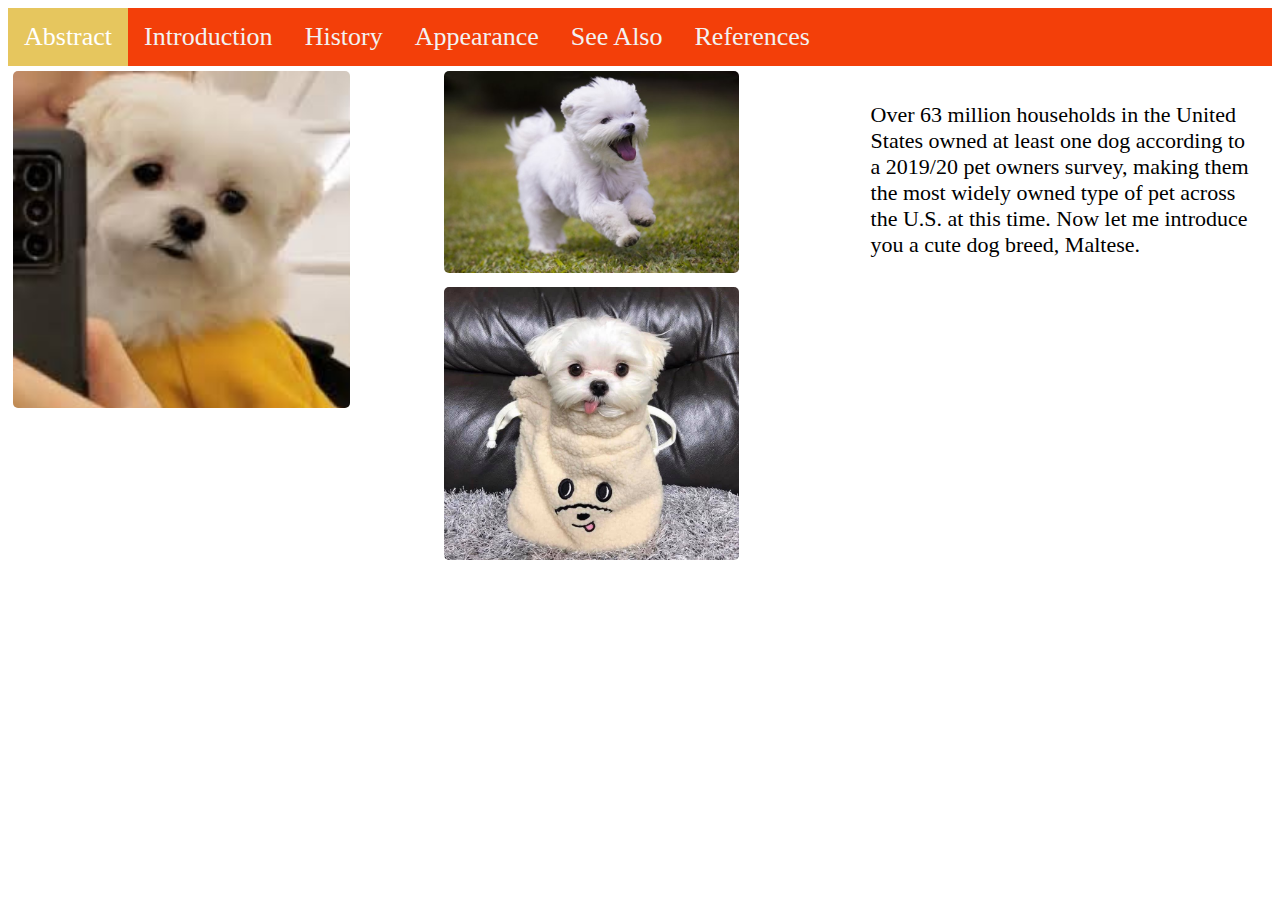
<file: index.html>
<!DOCTYPE html>
<html>

<head>
    <title>GEOG 495 LAB 02 Munan Han</title>

    <script src="js/main.js"></script>
    <link rel="stylesheet" href="css/main.css">
    <link rel="stylesheet" href="https://cdnjs.cloudflare.com/ajax/libs/font-awesome/4.7.0/css/font-awesome.min.css">
</head>

<body>

    <div class="topnav" id="myTopnav">
        <a class="active" href="index.html">Abstract</a>
        <a href="introduction.html">Introduction</a>
        <a href="history.html">History</a>
        <a href="appearance.html">Appearance</a>
        <a href="see_also.html">See Also</a>
        <a href="references.html">References</a>
            <!-- "Hamburger menu" / "Bar icon" to toggle the navigation links -->
        <a href="javascript:void(0);" class="icon" onclick="myFunction()">
            <i class="fa fa-bars"></i>
          </a>
    </div>

    <!-- Page content -->
    <div class="row">
        <div class="column">
          <img src="media/bookkeu.jpg" alt="look" style="width:80%; height: auto;">
        </div>
        <div class="column">
          <img src="media/run.jpg" alt="run" style="width:70%; height: auto;">
        </div>
        <div class="column">
            <img src="media/random.jpg" alt="tongue" style="width:70%; height: auto;">
        </div>
    </div>

    <div class="content">
      <p>Over 63 million households in the United States owned at least one dog according to a 2019/20 pet owners survey, making them the most widely owned type of pet across the U.S. at this time. Now let me introduce you a cute dog breed, Maltese.</p>
  </div>
    

</body>

</html>
</file>
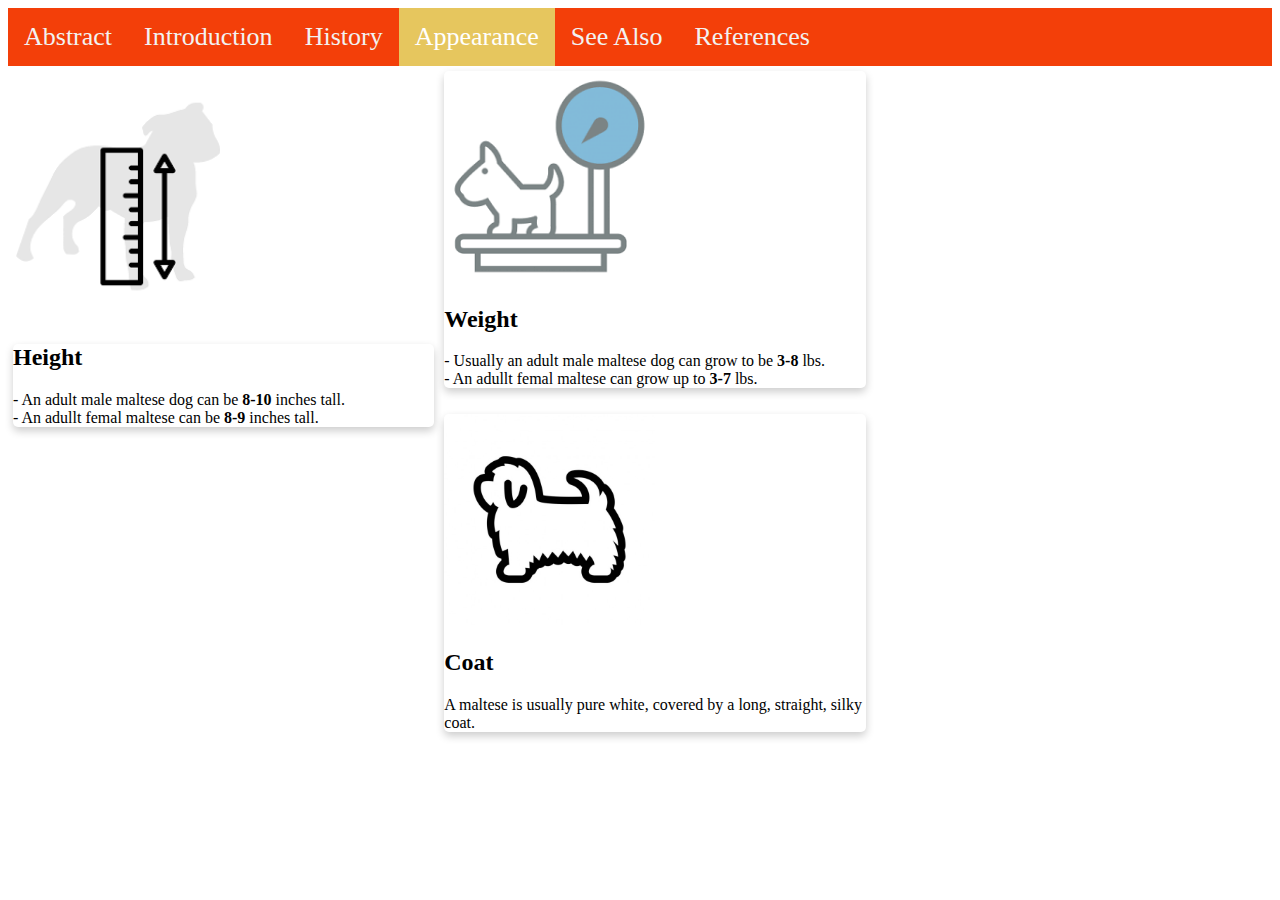
<file: appearance.html>
<!DOCTYPE html>
<html>

<head>
    <title>Page Title</title>

    <script src="js/main.js"></script>
    <link rel="stylesheet" href="css/main.css">
    <link rel="stylesheet" href="https://cdnjs.cloudflare.com/ajax/libs/font-awesome/4.7.0/css/font-awesome.min.css">
</head>

<body>

    <div class="topnav" id="myTopnav">
        <a href="index.html">Abstract</a>
        <a href="introduction.html">Introduction</a>
        <a href="history.html">History</a>
        <a class="active" href="appearance.html">Appearance</a>
        <a href="see_also.html">See Also</a>
        <a href="references.html">References</a>
            <!-- "Hamburger menu" / "Bar icon" to toggle the navigation links -->
        <a href="javascript:void(0);" class="icon" onclick="myFunction()">
            <i class="fa fa-bars"></i>
          </a>
    </div>

    <!-- Page content -->
    <div class="row">
        <div class="column">
          <img src="media/height.jpg" alt="Height" style="width:50%">
          <div class="card">
            <div class="container">
              <h2>Height</h2>
              <p>- An adult male maltese dog can be <strong>8-10</strong> inches tall. <br>
                 - An adullt femal maltese can be <strong>8-9</strong> inches tall.</p>
            </div>
          </div>
        </div>
      
        <div class="column">
          <div class="card">
            <img src="media/weight.jpg" alt="Weight" style="width:50%">
            <div class="container">
              <h2>Weight</h2>
              <p>- Usually an adult male maltese dog can grow to be <strong>3-8</strong> lbs. <br>
                - An adullt femal maltese can grow up to <strong>3-7</strong> lbs. </p>
            </div>
          </div>
        </div>
      
        <div class="column">
          <div class="card">
            <img src="media/coat.jpg" alt="Coat" style="width:50%">
            <div class="container">
              <h2>Coat</h2>
              <p>A maltese is usually pure white, covered by a long, straight, silky coat.</p>
            </div>
          </div>
        </div>
      </div>

</body>

</html>
</file>
<file: css/main.css>
/* Add a black background color to the top navigation */
.topnav {
    background-color: rgb(243, 63, 9);
    overflow: hidden;
  }
  
  /* Style the links inside the navigation bar */
  .topnav a {
    float: left;
    display: block;
    color: #f2f2f2;
    text-align: center;
    padding: 14px 16px;
    text-decoration: none;
    font-size: 26px;
  }
  
  /* Change the color of links on hover */
  .topnav a:hover {
    background-color: white;
    color: rgb(245, 111, 1);
  }
  
  /* Add an active class to highlight the current page */
  .topnav a.active {
    background-color: #e6c65e;
    color: white;
  }
  
  /* Hide the icon that should open and close the topnav on small screens */
  .topnav .icon {
    display: none;
  }
  
  /* Style for page content */
  .content {
    padding: 14px;
    font-size: 22px;
  }
  
  /* When the screen is less than 800 pixels wide, */
  @media screen and (max-width: 800px) {
    /* Hide all links, except for the selected tab */
    .topnav a:not(.active) {
      display: none;
    }
    /* Show the icon that should open and close the topnav*/
    .topnav a.icon {
      float: right;
      display: block;
    }
  }
  
  /* When the screen is less than 800 pixels wide, if the user clicks on the icon, */
  /* the "responsive" class attribute will be added to the topnav by the JavaScript code. */
  /* This media query sets the style for the unfolded topnav. */
  /* It makes the topnav look good on small screens (display the links vertically instead of horizontally)  */
  @media screen and (max-width: 800px) {
    .topnav.responsive {
      position: relative;
    }
  
    .topnav.responsive a.icon {
      position: absolute;
      right: 0;
      top: 0;
    }
  
    .topnav.responsive a {
      float: none;
      display: block;
      text-align: left;
    }
  }


/* Side-by-side image gallery
Three image containers (use 25% for four, and 50% for two, etc) */
.column {
  float: left;
  width: 33.33%;
  padding: 5px;
}

/* Add rounded orners to the images */
img {
  border-radius: 5px 5px 5px 5px;
}

/* Cards */
.card {
  /* Add shadows to create the "card" effect */
  box-shadow: 0 4px 8px 0 rgba(0,0,0,0.2);
  transition: 0.3s;
  border-radius: 5px 5px 5px 5px;
}

/* On mouse-over, add a deeper shadow */
.card:hover {
  box-shadow: 0 8px 16px 0 rgba(0,0,0,0.2);
}
  
/* The flip box container - set the width and height to whatever you want. We have added the border property to demonstrate that the flip itself goes out of the box on hover (remove perspective if you don't want the 3D effect */
.flip-box {
  background-color: transparent;
  width: 400px;
  height: 400px;
  border: 1px solid #f1f1f1;
  perspective: 1000px; /* Remove this if you don't want the 3D effect */
}

/* This container is needed to position the front and back side */
.flip-box-inner {
  position: relative;
  width: 100%;
  height: 100%;
  text-align: center;
  transition: transform 0.8s;
  transform-style: preserve-3d;
}

/* Do an horizontal flip when you move the mouse over the flip box container */
.flip-box:hover .flip-box-inner {
  transform: rotateY(180deg);
}

/* Position the front and back side */
.flip-box-front, .flip-box-back {
  position: absolute;
  width: 100%;
  height: 100%;
  -webkit-backface-visibility: hidden; /* Safari */
  backface-visibility: hidden;
}

/* Style the front side */
.flip-box-front {
  background-color: yellowgreen;
  color: white;
}

/* Style the back side */
.flip-box-back {
  background-color: rgb(218, 118, 118);
  color: white;
  transform: rotateY(180deg);
}
</file>
